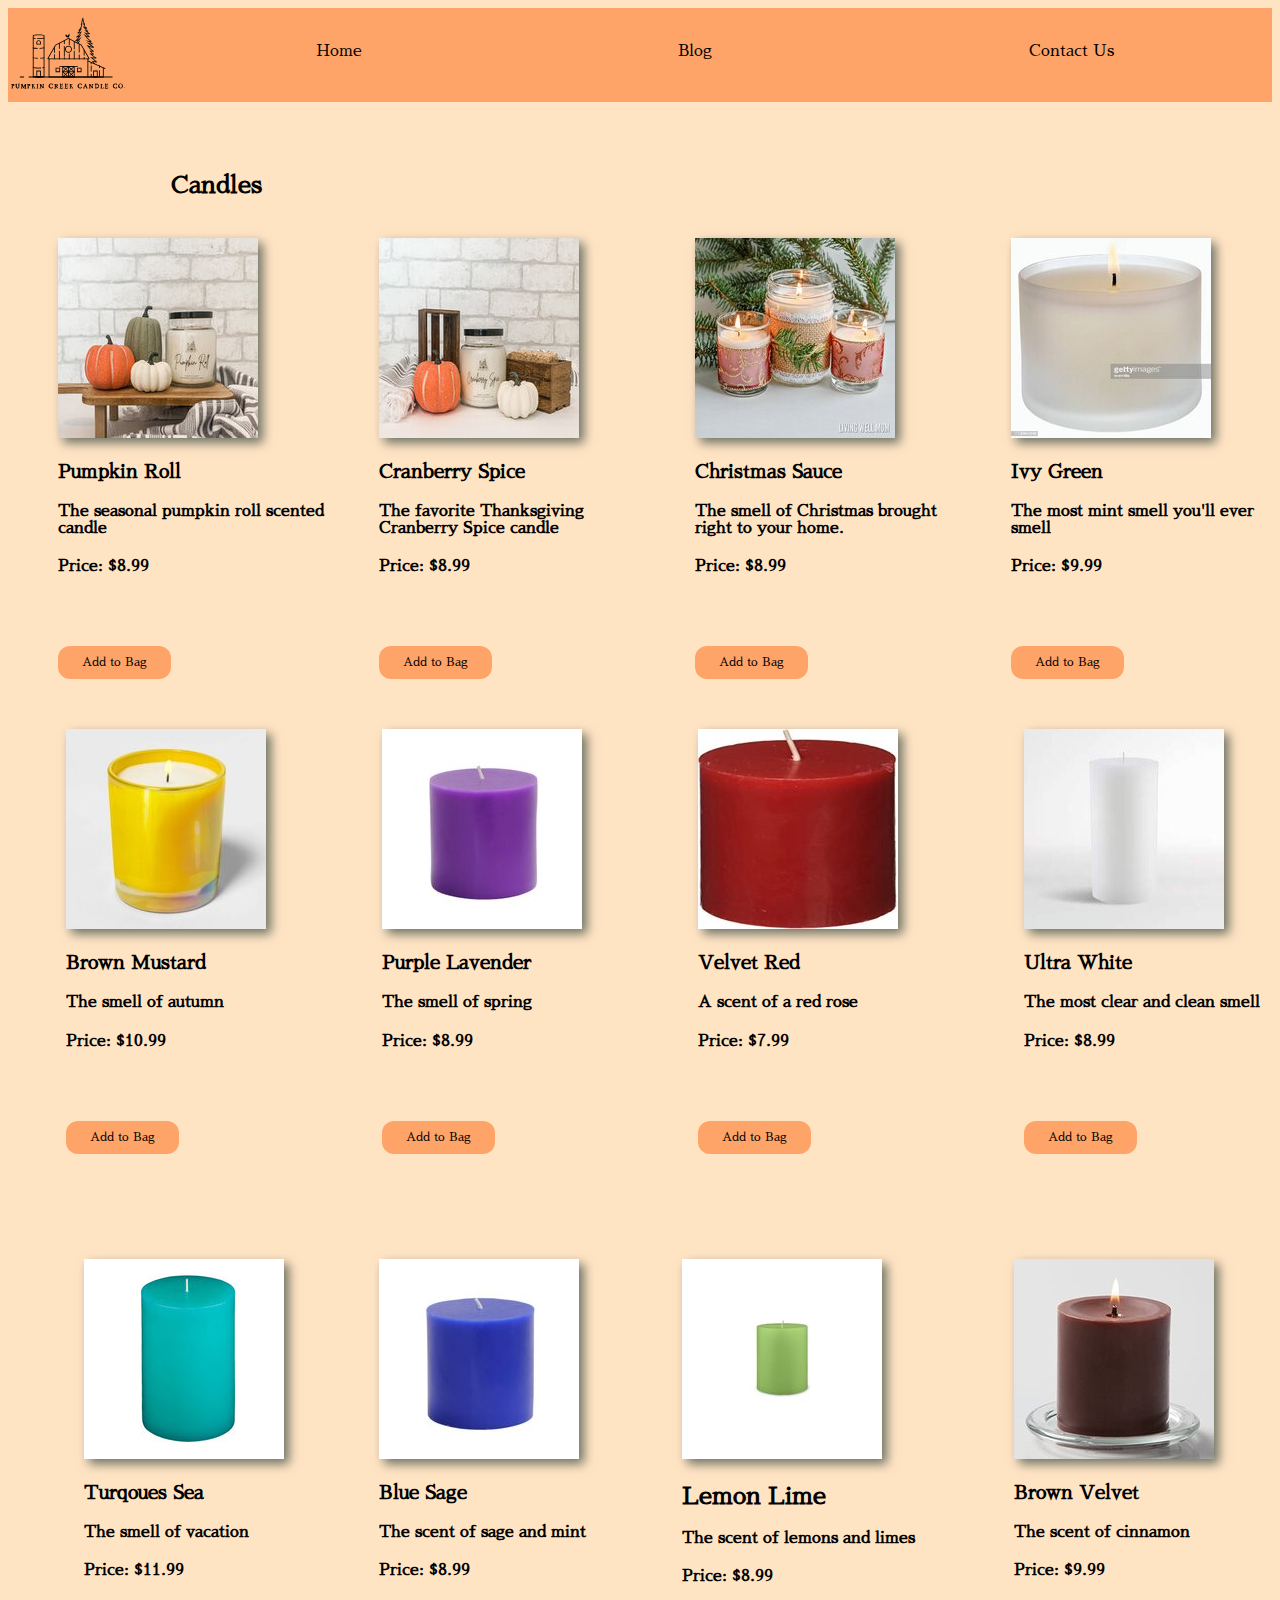
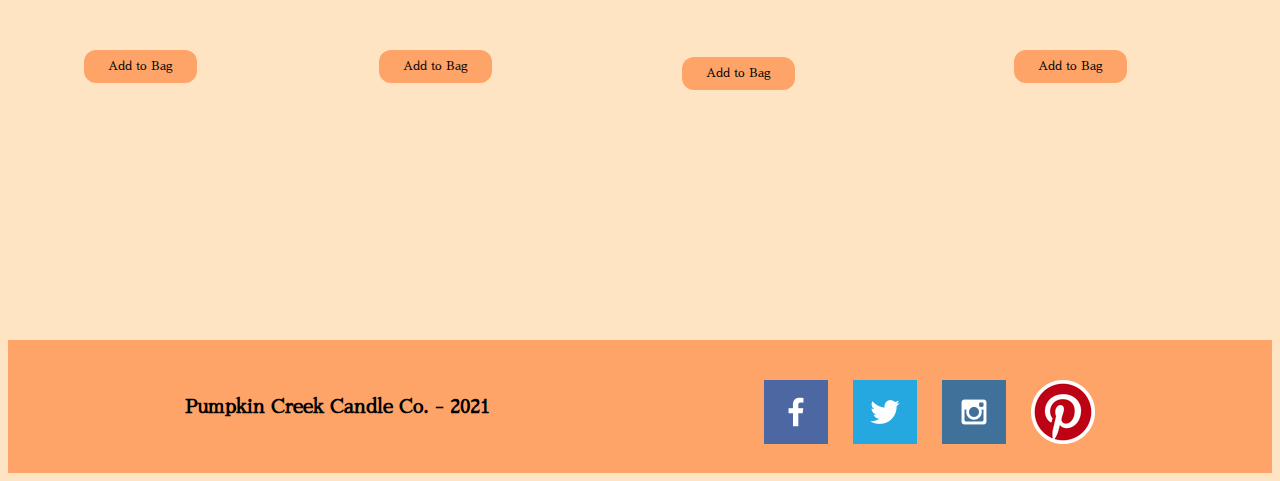
<file: index.html>
<!DOCTYPE html>
<html>

<head>
    <meta charset="UTF-8">
    <meta http-equiv="X-UA-Compatible" content="IE=edge">
    <meta name="viewport" content="width=device-width, initial-scale=1.0">
    <title> Pumpkin Creek Candle Co| | Home</title>
    <link rel="stylesheet" href="styles/style.css">
</head>

<body>
    <div id="content">
        <header>
            <a id="logo" href="index.html">
                <img src="images/Pumpkin Creek Candle Co. Logo.svg" alt="Pumpkin Creek Candle Co. logo">
            </a>

            <nav>
                <a href="pagetwo.html"> Home </a>
                <a href="pagethree.html"> Blog</a>
                <a href="contactus.html"> Contact Us</a>


            </nav>
        </header>


        <main class="homegrid">
            <section class="candles">
                <h2> Candles </h2>
            </section>

            <section class="product1">
                <img class="card-img" src="images/rsz_1real14.jpg" alt="candle image">
                <h3> Pumpkin Roll</h3>
                <h4> The seasonal pumpkin roll scented candle</h4>
                <h4> Price: $8.99</h4>
                <div class="add-to-bag">
                    <a class="bag" href="shoppingbag.html">Add to Bag</a>
                </div>



            </section>

            <section class="product2">
                <img class="card-img" src="images/rsz_real12.jpg" alt="candle image">
                <h3> Cranberry Spice</h3>
                <h4> The favorite Thanksgiving Cranberry Spice candle </h4>
                <h4> Price: $8.99</h4>
                <div class="add-to-bag">
                    <a class="bag" href="shoppingbag.html">Add to Bag</a>
                </div>



            </section>


            <section class="product3">
                <img class="card-img" src="images/candles/rsz_christmascandel.jpg" alt="candle image">
                <h3> Christmas Sauce</h3>
                <h4> The smell of Christmas brought right to your home. </h4>
                <h4> Price: $8.99</h4>
                <div class="add-to-bag">
                    <a class="bag" href="shoppingbag.html">Add to Bag</a>
                </div>



            </section>


            <section class="product4">
                <img class="card-img" src="images/rsz_stockcandle.jpg" alt="candle image">
                <h3> Ivy Green</h3>
                <h4> The most mint smell you'll ever smell</h4>
                <h4> Price: $9.99</h4>
                <div class="add-to-bag">
                    <a class="bag" href="shoppingbag.html">Add to Bag</a>
                </div>


            </section>

            <section class="product5">
                <img class="card-img" src="images/candles/rsz_brownmustard.jpg" alt="candle image">
                <h3> Brown Mustard</h3>
                <h4> The smell of autumn </h4>
                <h4> Price: $10.99</h4>
                <div class="add-to-bag">
                    <a class="bag" href="shoppingbag.html">Add to Bag</a>
                </div>

            </section>

            <section class="product6">
                <img class="card-img" src="images/candles/rsz_purplelavender.jpg" alt="candle image">
                <h3> Purple Lavender</h3>
                <h4> The smell of spring</h4>
                <h4> Price: $8.99</h4>
                <div class="add-to-bag">
                    <a class="bag" href="shoppingbag.html">Add to Bag</a>
                </div>

            </section>

            <section class="product7">
                <img class="card-img" src="images/candles/rsz_redvelvet.jpg" alt="candle image">
                <h3> Velvet Red</h3>
                <h4> A scent of a red rose</h4>
                <h4> Price: $7.99</h4>
                <div class="add-to-bag">
                    <a class="bag" href="shoppingbag.html">Add to Bag</a>
                </div>

            </section>

            <section class="product8">
                <img class="card-img" src="images/candles/rsz_white.jpg" alt="candle image">
                <h3> Ultra White</h3>
                <h4> The most clear and clean smell </h4>
                <h4> Price: $8.99</h4>
                <div class="add-to-bag">
                    <a class="bag" href="shoppingbag.html">Add to Bag</a>
                </div>

            </section>

            <section class="product9">
                <img class="card-img" src="images/candles/rsz_bluecandel.jpg" alt="candle image">
                <h3> Turqoues Sea</h3>
                <h4> The smell of vacation</h4>
                <h4> Price: $11.99</h4>
                <div class="add-to-bag">
                    <a class="bag" href="shoppingbag.html">Add to Bag</a>
                </div>


            </section>

            <section class="product10">
                <img class="card-img" src="images/candles/rsz_blueseacandle.jpg" alt="candle image">
                <h3> Blue Sage</h3>
                <h4> The scent of sage and mint </h4>
                <h4> Price: $8.99</h4>
                <div class="add-to-bag">
                    <a class="bag" href="shoppingbag.html">Add to Bag</a>
                </div>


            </section>

            <section class="product11">
                <img class="card-img" src="images/candles/rsz_limegreen.jpg" alt="candle image">
                <h2> Lemon Lime</h2>
                <h4> The scent of lemons and limes</h4>
                <h4> Price: $8.99</h4>
                <div class="add-to-bag">
                    <a class="bag" href="shoppingbag.html">Add to Bag</a>
                </div>


            </section>

            <section class="product12">
                <img class="card-img" src="images/candles/rsz_browncandle.jpg" alt="candle image">
                <h3> Brown Velvet</h3>
                <h4> The scent of cinnamon</h4>
                <h4> Price: $9.99</h4>
                <div class="add-to-bag">
                    <a class="bag" href="shoppingbag.html">Add to Bag</a>
                </div>


            </section>



        </main>
        <footer>
            <h3>Pumpkin Creek Candle Co. - 2021</h3>


            <div class="social">
                <a href="https://facebook.com" target="_blank">
                    <img src="images/facebook.png" alt="Facebook icon">
                </a>

                <a href="https://twitter.com" target="blank">
                    <img src="images/twitter.png" alt="Twitter icon">
                </a>

                <a href="https://instagram.com" target="blank">
                    <img src="images/instagram.png" alt="Instagram icon">
                </a>
                <a href="https://pinterest.com" target="blank">
                    <img src="images/rsz_pinterest-logo.png" alt="Pinterest icon">
                </a>
            </div>



        </footer>

    </div>
</body>

</html>
</file>
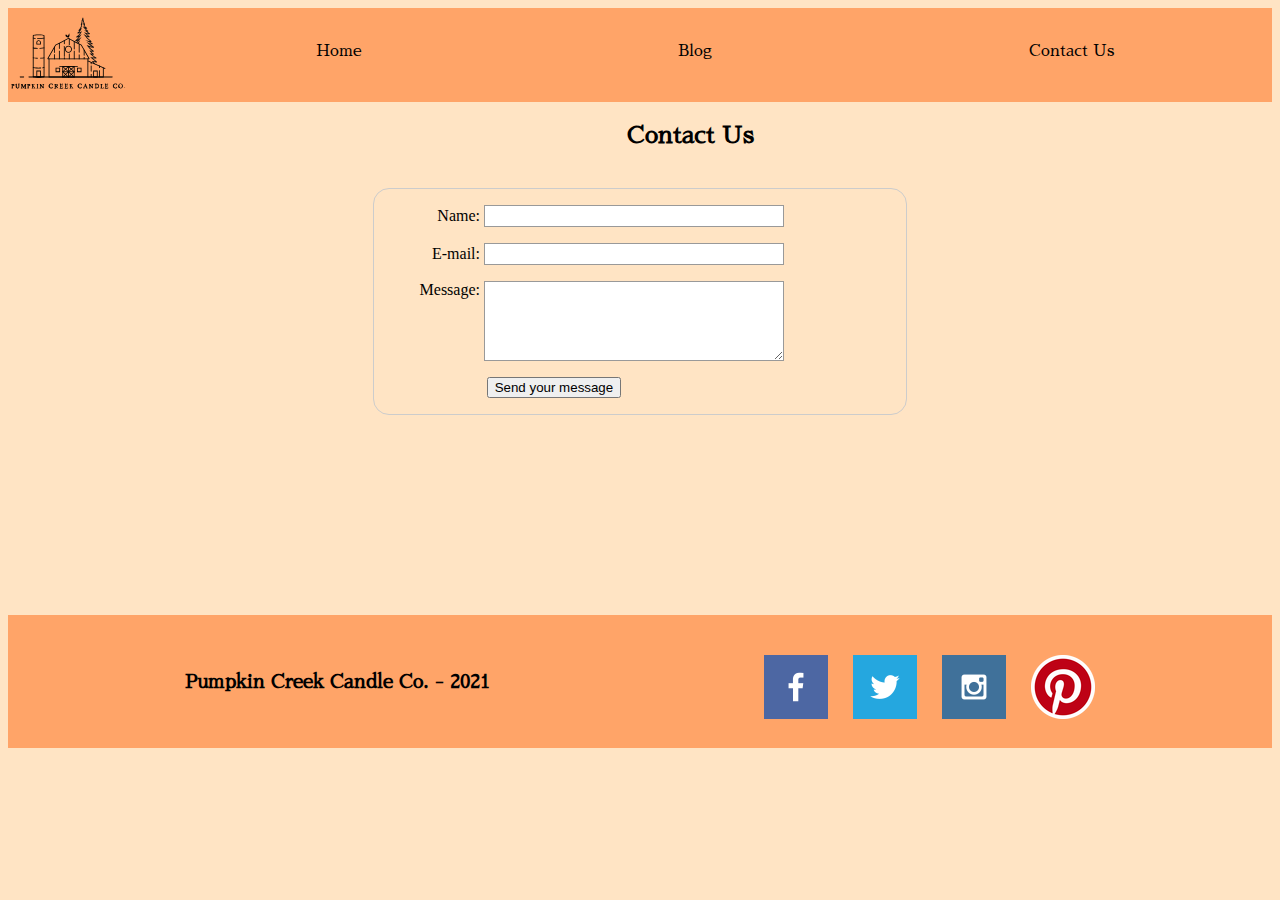
<file: contactus.html>
<!DOCTYPE html>
<html>

<head>
    <meta charset="UTF-8">
    <meta http-equiv="X-UA-Compatible" content="IE=edge">
    <meta name="viewport" content="width=device-width, initial-scale=1.0">
    <title> Pumpkin Creek Candle Co| | Home</title>
    <link rel="stylesheet" href="styles/style.css">
</head>

<body>
    <div id="content">
        <header>
            <a id="logo" href="index.html">
                <img src="images/Pumpkin Creek Candle Co. Logo.svg" alt="Pumpkin Creek Candle Co. logo">
            </a>

            <nav>
                <a href="index.html"> Home </a>
                <a href="pagethree.html"> Blog</a>
                <a href="contactus.html"> Contact Us</a>


            </nav>
        </header>
        <section class="contact">
            <h2> Contact Us </h2>
        </section>

    </div>
    <main>
        <div id="feedback"></div>
        <form action="#" method="post">
            <ul>
                <li>
                    <label for="name">Name:</label>
                    <input type="text" id="name" name="user_name">
                </li>
                <li>
                    <label for="mail">E-mail:</label>
                    <input type="email" id="mail" name="user_email">
                </li>
                <li>
                    <label for="msg">Message:</label>
                    <textarea id="msg" name="user_message"></textarea>
                </li>

                <li class="button">
                    <button type="submit">Send your message</button>
                </li>
            </ul>

        </form>




    </main>


    <footer>
        <h3>Pumpkin Creek Candle Co. - 2021</h3>


        <div class="social">
            <a href="https://facebook.com" target="_blank">
                <img src="images/facebook.png" alt="Facebook icon">
            </a>

            <a href="https://twitter.com" target="blank">
                <img src="images/twitter.png" alt="Twitter icon">
            </a>

            <a href="https://instagram.com" target="blank">
                <img src="images/instagram.png" alt="Instagram icon">
            </a>
            <a href="https://pinterest.com" target="blank">
                <img src="images/rsz_pinterest-logo.png" alt="Pinterest icon">
            </a>
        </div>



    </footer>
    </div>

    <script>
        // get the feedback div element so we can do something with it.
        const feedbackElement = document.getElementById('feedback');
        // get the form so we can read what was entered in it.
        const formElement = document.forms[0];
        // add a 'listener' to wait for a submission of our form. When that happens run the code below.
        formElement.addEventListener('submit', function (e) {
            // stop the form from doing the default action.
            e.preventDefault();
            // set the contents of our feedback element to a message letting the user know the form was submitted successfully. Notice that we pull the name that was entered in the form to personalize the message!
            feedbackElement.innerHTML = 'Hello ' + formElement.user_name.value +
                '! Thank you for your message. We will get back with you as soon as possible!';
            // make the feedback element visible.
            feedbackElement.style.display = "block";
            // add a class to move everything down so our message doesn't cover it.
            document.body.classList.toggle('moveDown');
        });
    </script>
</body>

</html>
</file>
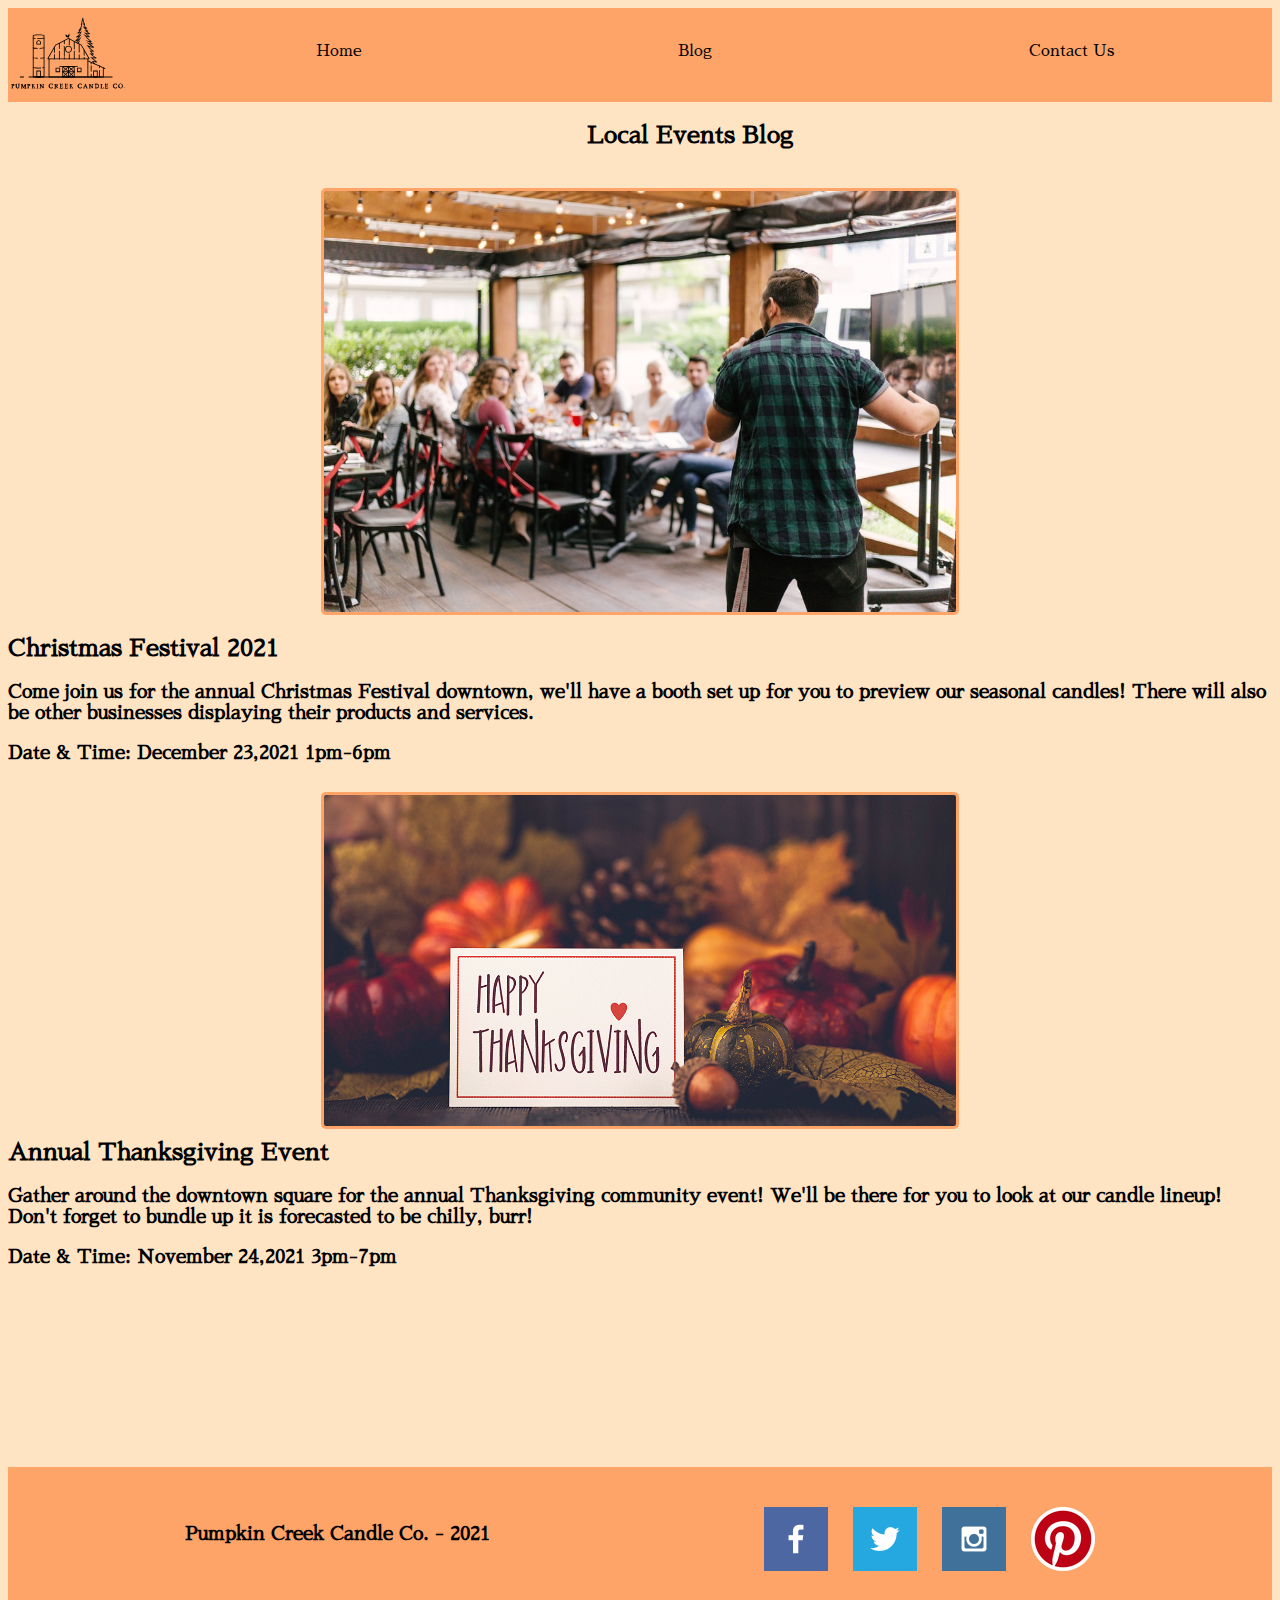
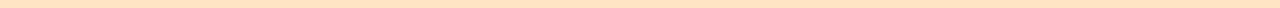
<file: pagethree.html>
<!DOCTYPE html>
<html>

<head>
    <meta charset="UTF-8">
    <meta http-equiv="X-UA-Compatible" content="IE=edge">
    <meta name="viewport" content="width=device-width, initial-scale=1.0">
    <title> Pumpkin Creek Candle Co| | Home</title>
    <link rel="stylesheet" href="styles/style.css">
</head>

<body>
    <div id="content">
        <header>
            <a id="logo" href="index.html">
                <img src="images/Pumpkin Creek Candle Co. Logo.svg" alt="Pumpkin Creek Candle Co. logo">
            </a>


            <nav>
                <a href="index.html"> Home </a>
                <a href="pagethree.html"> Blog</a>
                <a href="contactus.html"> Contact Us</a>


            </nav>
        </header>
        <main class="Home">
            <section class="events">
                 <h2> Local Events Blog </h2>
            </section>

            <section class="post1">
                <img class="communityevent1" src="images/community event-1528605105345-5344ea20e269.jpeg"
                    alt="community event">
                <h2> Christmas Festival 2021</h2>
                <h3> Come join us for the annual Christmas Festival downtown, we'll have a booth set up for
                    you to preview our seasonal candles! There will also be other businesses displaying their products and services.
                </h3>
                <h3> Date & Time: December 23,2021 1pm-6pm</h3>

            </section>

            <section class="post2">
                <img class="communityevent2" src="images/thanks-1200x6308.png" alt="community event">
                <h2> Annual Thanksgiving Event</h2>
                <h3> Gather around the downtown square for the annual Thanksgiving community event! We'll be there for
                    you to look at our candle lineup! Don't forget to bundle up it is forecasted to be chilly, burr!
                </h3>
                <h3> Date & Time: November 24,2021 3pm-7pm</h3>

            </section>


        </main>



        <footer>
            <h3>Pumpkin Creek Candle Co. - 2021</h3>


            <div class="social">
                <a href="https://facebook.com" target="_blank">
                    <img src="images/facebook.png" alt="Facebook icon">
                </a>

                <a href="https://twitter.com" target="blank">
                    <img src="images/twitter.png" alt="Twitter icon">
                </a>

                <a href="https://instagram.com" target="blank">
                    <img src="images/instagram.png" alt="Instagram icon">
                </a>
                <a href="https://pinterest.com" target="blank">
                    <img src="images/rsz_pinterest-logo.png" alt="Pinterest icon">
                </a>
            </div>



        </footer>
    </div>
</body>

</html>
</file>
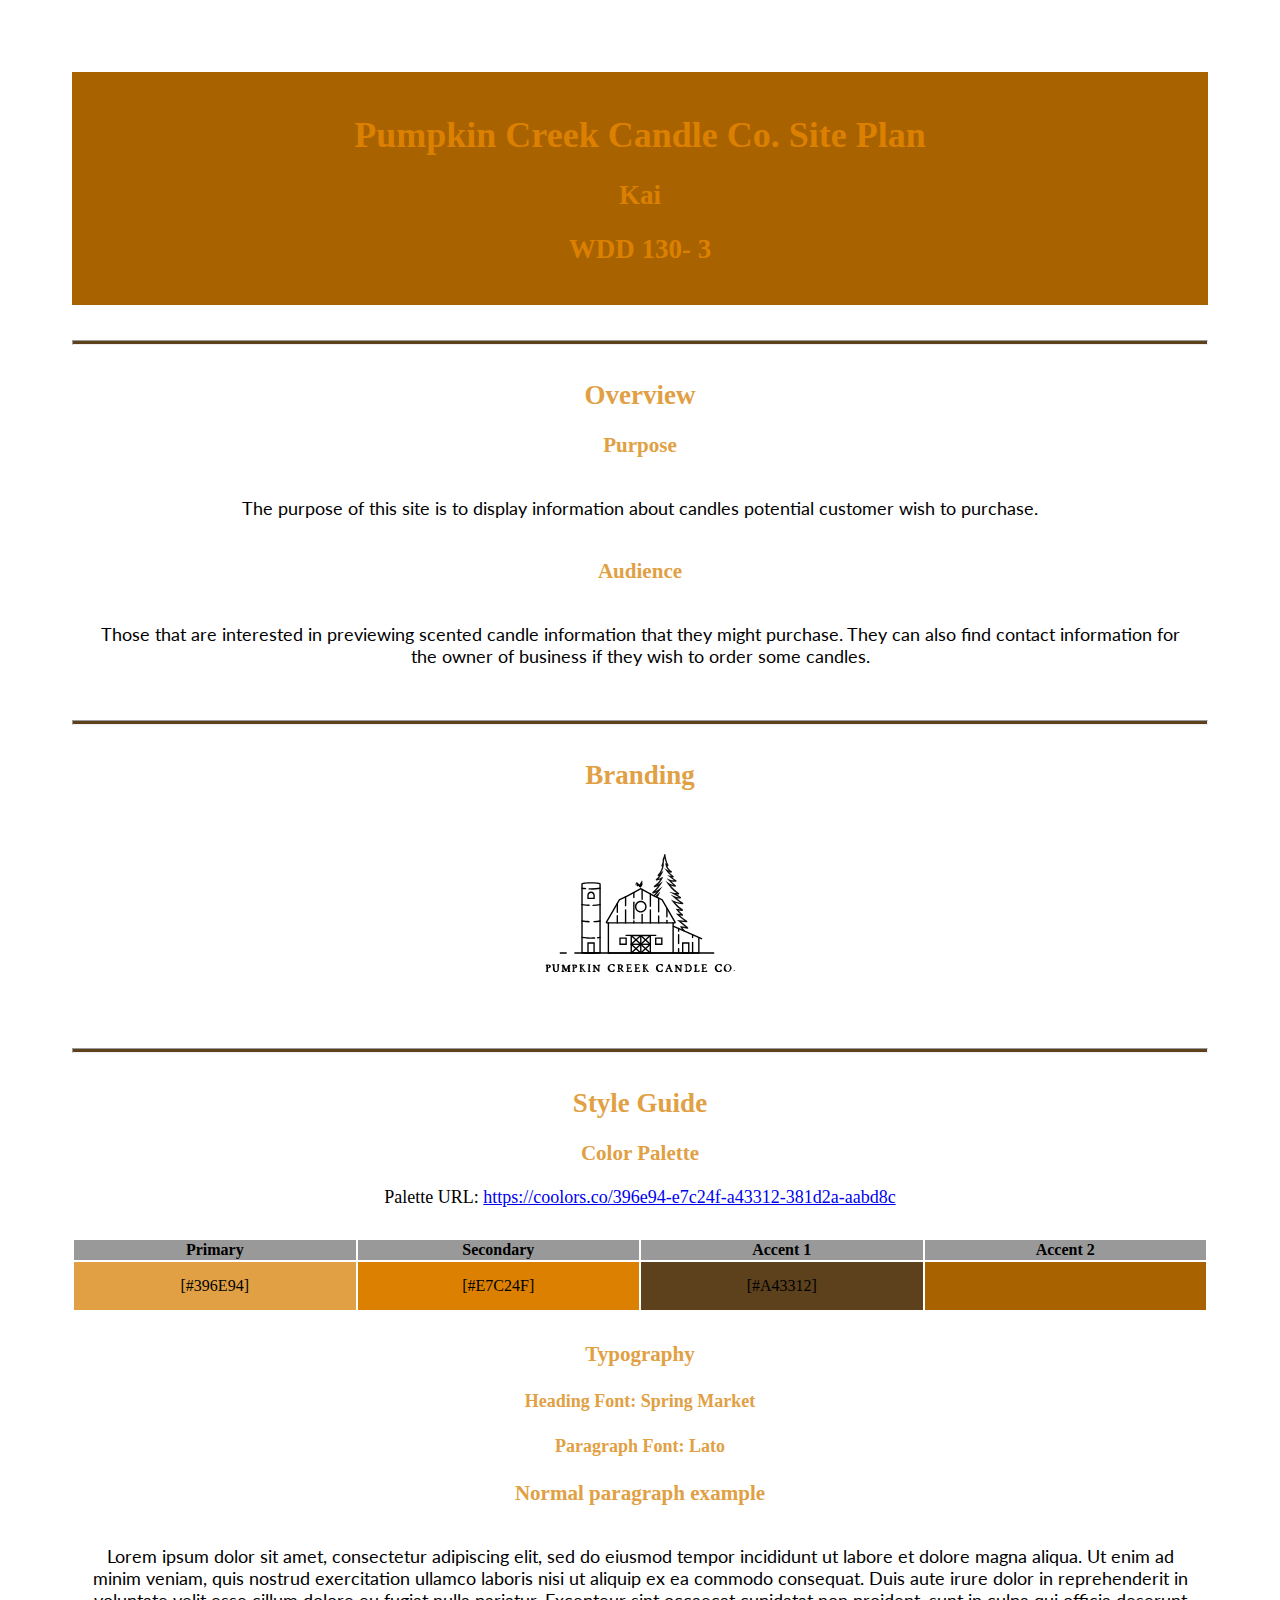
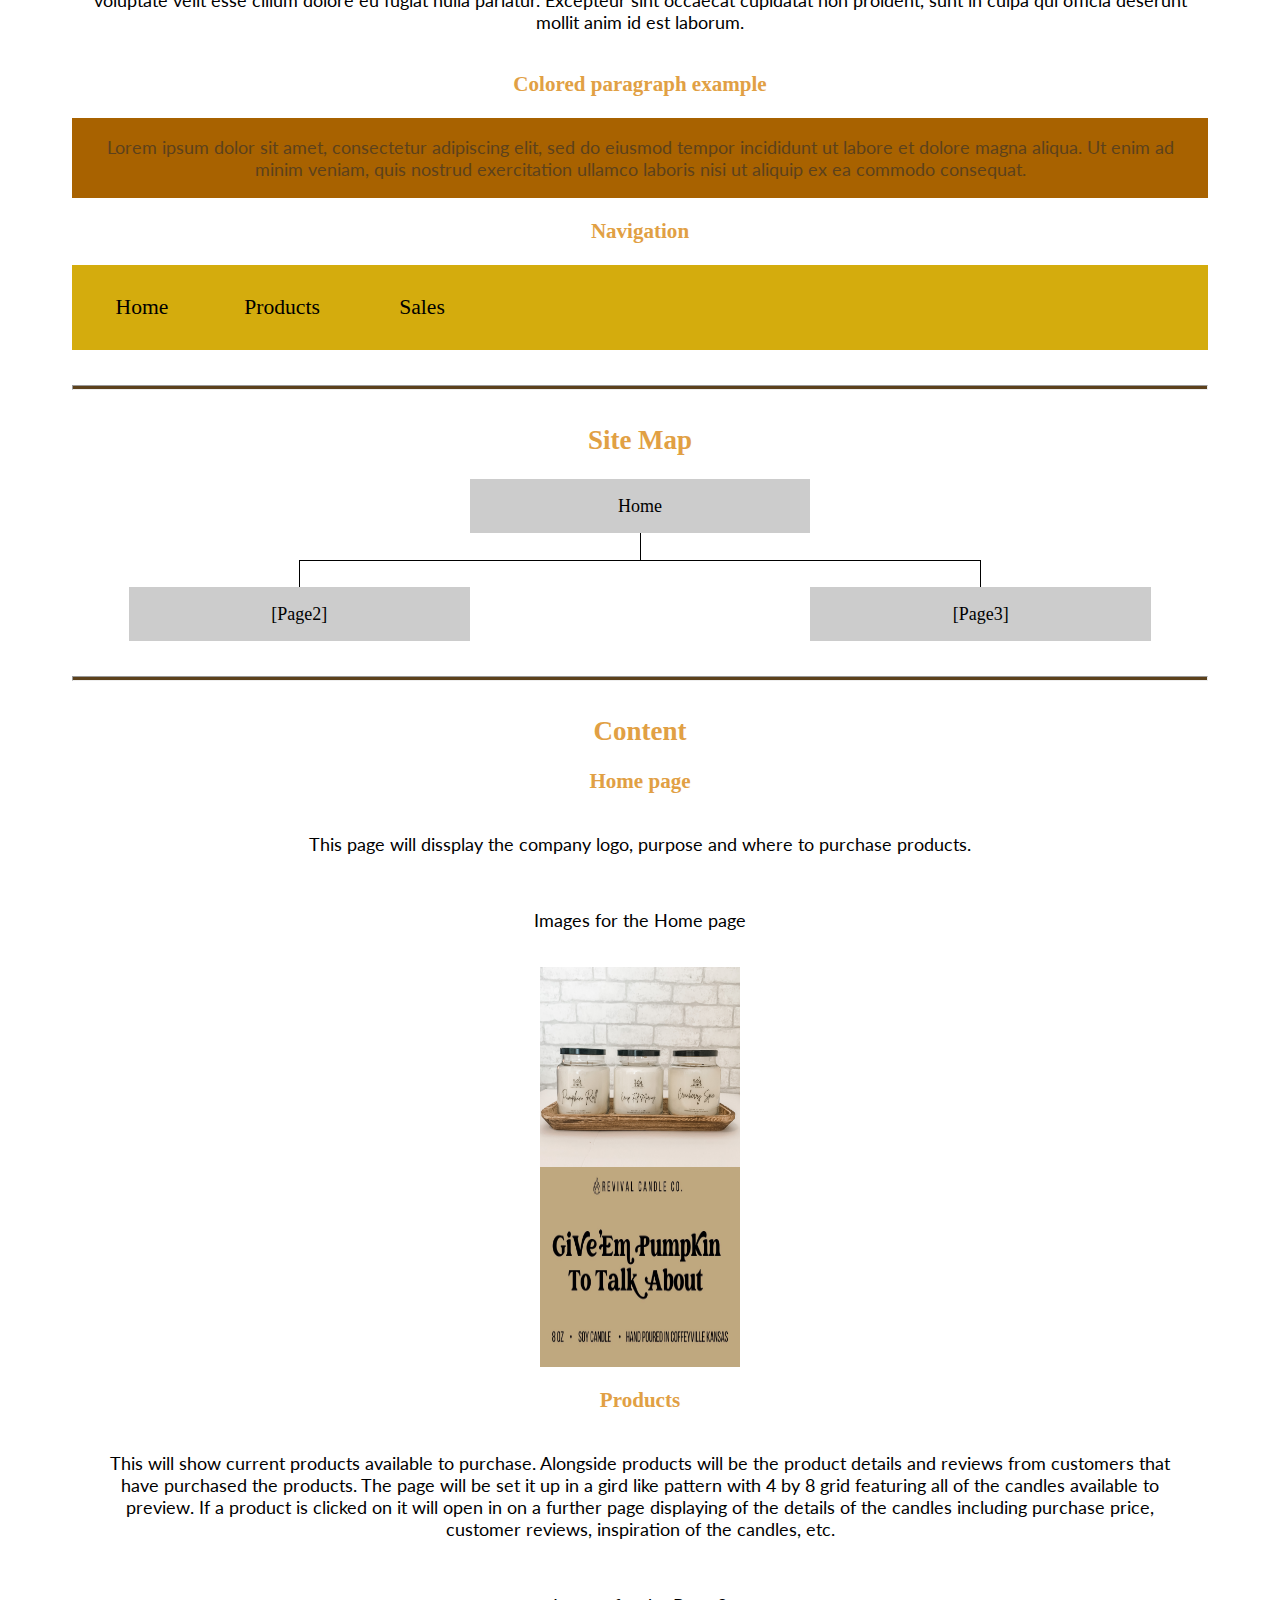
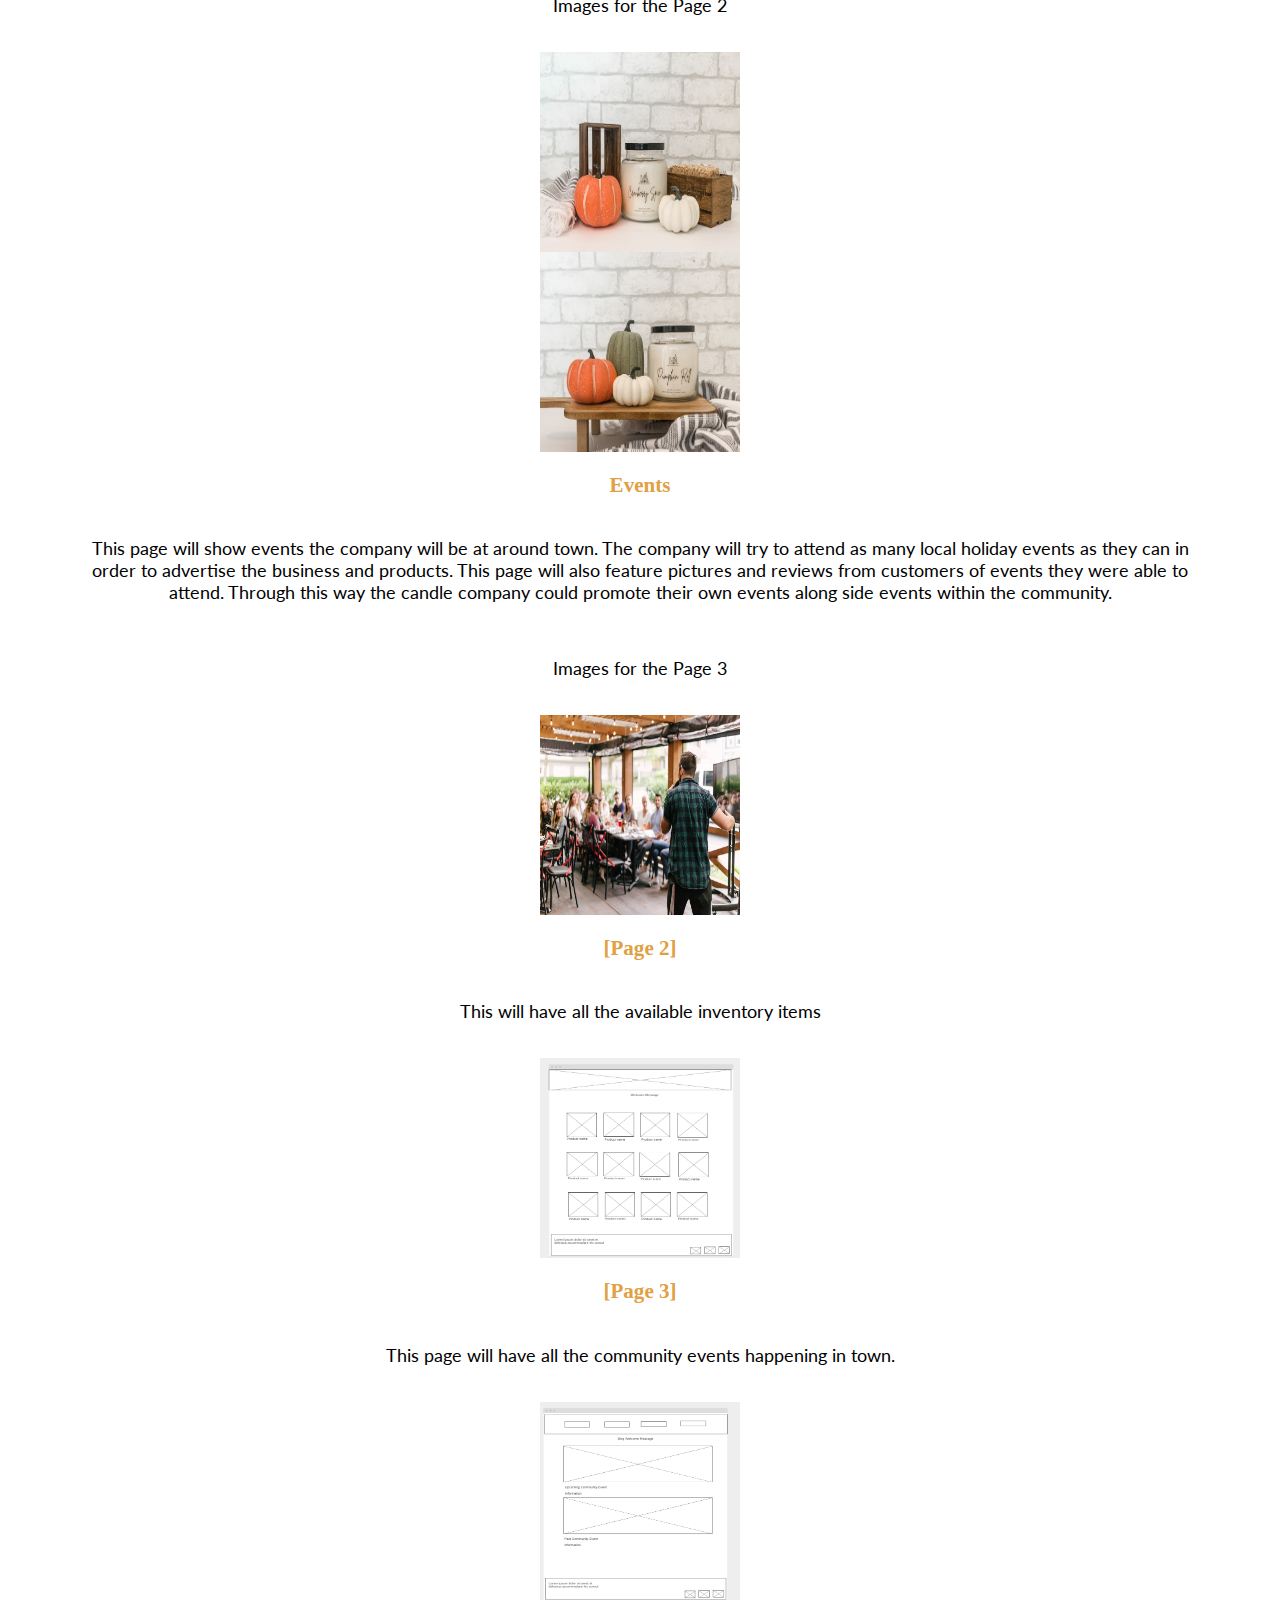
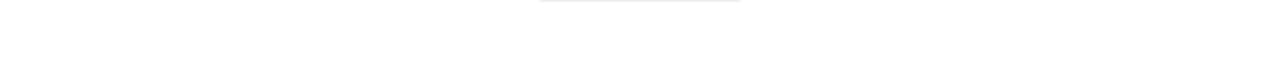
<file: siteplan.html>
<html lang="en-us"><head>
  <meta charset="utf-8">
  <title>Site Plan</title>
  <link type="text/css" rel="stylesheet" href="siteplan.css">
</head>

<body>
  <header>
    <h1>Pumpkin Creek Candle Co. Site Plan</h1>
    <h2>Kai</h2>
    <h2>WDD 130- 3</h2>
    <!-- In the header above, add the name or your site, your name and class number. For example if you are in section 3 you would put WDD 130.03 -->
  </header>
  <main>

    <!-- ------------------------Steps 2-3------------------------------ -->
    <hr>
    <h2>Overview</h2>
    <h3>Purpose</h3>
    <p>The purpose of this site is to display information about candles potential customer wish to purchase.  </p>  <!-- change this -->


    <h3>Audience</h3>
    <p>Those that are interested in previewing scented candle information that they might purchase. They can also find contact
      information for the owner of business if they wish to order some candles.   </p>  <!-- change this -->

    <hr>
    <h2>Branding</h2>
    <!-- Replace this with some sort of logo for your site.  A logo can be as simple as the name of your site in a nice font :) -->
    <img src="images/Pumpkin Creek Candle Co. Logo.svg" alt="Logo image">
    <hr>
    <h2>
      Style Guide
    </h2>

    <!-- ------------------------Steps 4-8------------------------------ -->

    <h3>
      Color Palette
    </h3>
    <!--  The colors you choose for a website are one of the most important decisions you will make. Follow the instructions on the activity in iLearn then return and replace the color codes below with the hex color codes (the 6 digit numbers that show at the bottom of each color) for the colors you have chosen below.  You should have at least 2 colors but do not have to fill in all 4 if you do not need them.  -->

    <!-- Copy and paste the URL to your finished palette below Make sure to paste it into both spots -->
    Palette URL: <a href="https://coolors.co/396e94-e7c24f-a43312-381d2a-aabd8c" target="_blank">https://coolors.co/396e94-e7c24f-a43312-381d2a-aabd8c</a>


    <table class="colors">
      <tbody><tr><th>Primary</th><th>Secondary</th><th>Accent 1</th><th>Accent 2</th></tr>
      <!-- Replace the numbers in the boxes below with your hex color codes. Then switch to the site-plan.css file and change your colors there as well. -->
      <tr><td class="primary">[#396E94]</td><td class="secondary">[#E7C24F]</td><td class="accent1">[#A43312]</td><td class="accent2"></td></tr>
    </tbody></table>

    <!-- ------------------------Step 9------------------------------ -->

    <h3>
      Typography
    </h3>
    <!-- Choose a font for your paragraphs (body copy) and headlines. What font(s) have you chosen? Why did you choose what you did?  Make sure to review the list of web safe fonts at W3Schools.org as a starting point.  Think also about which of your colors above you might use for background and font colors. -->

    <h4>
      Heading Font: Spring Market   <!-- change this -->
    </h4>
    <h4>
      Paragraph Font: Lato  <!-- change this -->
    </h4>
    <h3>
      Normal paragraph example
    </h3>
    <p>
      Lorem ipsum dolor sit amet, consectetur adipiscing elit, sed do eiusmod tempor incididunt ut labore et dolore magna aliqua. Ut enim ad minim veniam, quis nostrud exercitation ullamco laboris nisi ut aliquip ex ea commodo consequat. Duis aute irure dolor in reprehenderit in voluptate velit esse cillum dolore eu fugiat nulla pariatur. Excepteur sint occaecat cupidatat non proident, sunt in culpa qui officia deserunt mollit anim id est laborum.
    </p>
    <h3>
      Colored paragraph example
    </h3>
    <p class="colored">
      Lorem ipsum dolor sit amet, consectetur adipiscing elit, sed do eiusmod tempor incididunt ut labore et dolore magna aliqua. Ut enim ad minim veniam, quis nostrud exercitation ullamco laboris nisi ut aliquip ex ea commodo consequat. 
    </p>

    <!-- ------------------------Step 10------------------------------ -->

    <h3>
      Navigation
    </h3>
    <!-- Think about how you want your navigation bar to look. In the site-plan.css file change the colors to your colors to get the look you desire. --> 
    <nav>
      <a href="#">Home</a>
      <a href="#">Products</a>
      <a href="#">Sales</a>
    </nav>
    <hr>
    <h2>
      Site Map
    </h2>
    <div class="sitemap">
      <div class="sm-home">
        Home
      </div>
      <div class="sm-page2">
        [Page2] <!-- change this -->
      </div>
      <div class="sm-page3">
        [Page3]  <!-- change this -->
      </div>

      <div class="top">
        &nbsp;
      </div>
      <div class="left">
        &nbsp;
      </div>
      <div class="right">
        &nbsp;
      </div>

    </div>

    <!-- --------Content Section -------------- -->
    <hr>
    <h2>
      Content
    </h2>
    <h3>Home page</h3>
    <p>
      This page will dissplay the company logo, purpose and where to purchase products.
    </p>
    <p>Images for the Home page</p>
      <img src="images/hero.JPG"" alt="Hero-image">
      <img src="images/Give pumpkin label.jpeg" alt="Give Pumpkin label">

    
    <h3>Products</h3>
    <p>
      This will show current products available to purchase. Alongside products will be the product details and reviews from customers that have 
      purchased the products. The page will be set it up in a gird like pattern with 4 by 8 grid featuring all of the candles available to preview.
      If a product is clicked on it will open in on a further page displaying of the details of the candles including purchase price, customer reviews, 
      inspiration of the candles, etc. 
    </p>
    <p>Images for the Page 2</p>
      <img src="images/2pumpkin.JPG" alt="2 pumpkin Image">
      <img src="images/3pumkin.JPG" alt="3 pumpkin Image">

    
    <h3>Events</h3>
    <p>
      This page will show events the company will be at around town. The company will try to attend as many local holiday events as they can in order to advertise the business and 
      products. This page will also feature pictures and reviews from customers of events they were able to attend. Through this way the candle company could promote their own events 
      along side events within the community.  
    </p>
    <p>Images for the Page 3</p>
      <img src="images/community event-1528605105345-5344ea20e269.jpeg" alt="community event>
      <img src="images/DowntownCoffeyville-1_66BAAB83-3122-47C5-BD73421C2FBCCC75_2760aeee-fbff-4f53-84a825319c75fb92.jpg" alt="community

    
    <hr>
    <h2>
      Wireframes
    </h2>
    <p>
      Create three wireframes for your site. One for each page and list them here</p>

    <h3>Home</h3>
    <p>         
      Will have a welcome page here and featured products with selection menu 
    </p>
    <img src="#" alt="home page wireframe">

    <h3>[Page 2]</h3>
    <p>         
      This will have all the available inventory items
    </p>
    <img src="images/Screen Shot 2021-11-11 at 4.41.44 PM.jpg" alt="page 2 wireframe">

    <h3>[Page 3]</h3>
    <p>         
      This page will have all the community events happening in town. 
    </p>
    <img src="images/Blog.jpg" alt="page 3 wireframe">
  </main>


</body></html>
</file>
<file: styles/style.css>
/* Header Style Details  */

/* Potential colors: E1A044, DB8000, 5C411C, A86200*/


/*Font Information*/

@import url('https://fonts.googleapis.com/css2?family=Birthstone+Bounce&family=Lato:wght@300&family=Playfair+Display:wght@500&family=Sawarabi+Mincho&display=swap');

#logo img {
  text-align: left;
  width: 120px;

}

header {
  text-align: left;
  background-color: E1A044;
  font-family: 'Birthstone Bounce', cursive;
  font-family: 'Sawarabi Mincho', sans-serif;

}

.Home {
  font-family: 'Birthstone Bounce', cursive;
  font-family: 'Sawarabi Mincho', sans-serif;
}

.candles {
  text-align: center;
  padding-bottom: 20px;
  padding-left: 100px;
}

.events {
  text-align: center;
  padding-bottom: 20px;
  padding-left: 100px;
}
.contact {
  text-align: center;
  padding-bottom: 20px;
  padding-left: 100px;
  font-family: 'Birthstone Bounce', cursive;
  font-family: 'Sawarabi Mincho', sans-serif;
}

.communityevent1{
  display: block;
  margin-left: auto;
  margin-right: auto;
  width: 50%;
  border-style: solid;
  border-radius: 5px;
  border-color: #ffa468;
}

.communityevent2{
  display: block;
  margin-left: auto;
  margin-right: auto;
  width: 50%;
  border-style: solid;
  border-radius: 5px;
  border-color: #ffa468;
  position: relative;
  top: 10px;
}


#hero-img {
  text-align: center;
  width: 100%;

}


.add-to-bag {

  background-color: #ffa468;
  text-decoration: none;
  font-size: 12px;
  padding: 10px 24px;
  margin-top: 50px;
  border-radius: 12px;
  margin-bottom: 50px;
  display: inline-block;
  color: black;

}

.bag {
  text-decoration: none;
  color: black;
}

.add-to-bag:hover {
  background-color: #cc5200;
  text-decoration: none;


}

.add-to-bag {
  text-decoration: none;

}

.card-img {

  border: 10px rgb(184, 117, 72);
  transition: transform .5s;
  box-shadow: 5px 5px 10px #6f7364;


}

.card-img:hover {
  opacity: .6;
  transform: scale(1.1);
}

header {
  text-align: left;
  background-color: #ffa468;
  display: grid;
  grid-template-columns: 150px auto;
}

nav {
  display: flex;
  justify-content: space-around;
}

nav a {
  text-align: center;
  color: black;
  text-decoration: none;
  padding: 35px;
  display: flex;
  justify-content: space-around;
}

nav a:hover {
  background-color: #cc5200;
  color: whitesmoke;
}

body {
  background-color: bisque;
}

.homegrid {
  display: grid;
  grid-template-columns: repeat(4, 1fr);
  justify-content: center;
  justify-items: center;
  padding-top: 50px;
  font-family: 'Sawarabi Mincho', sans-serif;
}

.product1 {
  grid-column: 1/2;
  padding-left: 50px;
  text-decoration: none;

}

.product2 {
  grid-column: 2/3;
  padding-left: 55px;
  text-decoration: none;

}
.product3{
  padding-left: 55px;
}

.product4{
  padding-left: 55px;
}

.product5{
  padding-bottom: 55px;
}


.product8{
  padding-left: 55px;
}

.product9{
  padding-left: 35px;
}

footer {
  text-align: left;
  background-color: #ffa468;
  display: grid;
  grid-template-columns: 150px auto;
  margin-top: 200px;
  padding: 25px 50px;
  display: flex;
  justify-content: space-around;
  align-items: center;
  font-family: 'Birthstone Bounce', cursive;
  font-family: 'Sawarabi Mincho', sans-serif;
}

footer .social img {
  padding-top: 15px;


}

.social a {
  text-decoration: none;
  justify-content: center;
  padding-left: 20px;



}

.social {
  text-align: left;

}




/*Contact us*/
form {
  /* Center the form on the page */
  margin: 0 auto;
  width: 500px;
  /* Form outline */
  padding: 1em;
  border: 1px solid #CCC;
  border-radius: 1em;
}

ul {
  list-style: none;
  padding: 0;
  margin: 0;
}

form li+li {
  margin-top: 1em;
}

label {
  /* Uniform size & alignment */
  display: inline-block;
  width: 90px;
  text-align: right;
}

input,
textarea {
  /* To make sure that all text fields have the same font settings
     By default, textareas have a monospace font */
  font: 1em sans-serif;

  /* Uniform text field size */
  width: 300px;
  box-sizing: border-box;

  /* Match form field borders */
  border: 1px solid #999;
}

input:focus,
textarea:focus {
  /* Additional highlight for focused elements */
  border-color: #000;
}

textarea {
  /* Align multiline text fields with their labels */
  vertical-align: top;

  /* Provide space to type some text */
  height: 5em;
}

.button {
  /* Align buttons with the text fields */
  padding-left: 90px;
  /* same size as the label elements */
}

button {
  /* This extra margin represent roughly the same space as the space
     between the labels and their text fields */
  margin-left: .5em;
}

#feedback {
  background-color: #ffa468;
  position: absolute;
  top: 0;
  left: 0;
  right: 0;
  padding: .5em;
  /* make this element invisible until we are ready for it */
  display: none;
}

.moveDown {
  margin-top: 3em;
}
</file>
<file: siteplan.css>
/* if you are using any Google fonts change the font names below to your fonts. 
Any spaces in your font name should be replaced with a +. 
Fonts are separated by a | */
@import url('https://fonts.googleapis.com/css?family=IM+Fell+French+Canon+SC|Lato');

:root {
  /* change the values below to your colors from your palette */
  --primary-color: #E1A044   ;
  --secondary-color: #DB8000 ;
  --accent1-color: #5C411C;
  --accent2-color: A86200;

  /* change the values below to your chosen font(s) */
  --heading-font: "IM Fell French Canon SC";
  --paragraph-font: Lato, Helvetica, sans-serif;

  /* these colors below should be chosen from among your palette colors above */
  --headline-color-on-white: #E1A044;  /* headlines on a white background */ 
  --headline-color-on-color: #DB8000; /* headlines on a colored background */ 
  --paragraph-color-on-white: #396E94; /* paragraph text on a white background */ 
  --paragraph-color-on-color: #5C411C; /* paragraph text on a colored background */ 
  --paragraph-background-color: #A86200  ;
  --nav-link-color: #white;
  --nav-background-color: #D4AC0D;
  --nav-hover-link-color: white;
  --nav-hover-background-color: #DB8000;
}


/*  Look around below...but DON'T CHANGE ANYTHING! */

body {
  max-width: 1200px;
  margin: 0 auto;
  padding: 4em;
  font-size: 18px;
  text-align: center;
}
img {
  display: block;
  margin: 0 auto;
  height: 200px;
  width: 200px;
}
h1, h2, h3, h4, h5, h6 {
  font-family: var(--heading-font);
  color: var(--headline-color-on-white);
}
h2 {
  text-align: center;
}
hr {
  height: 3px;
  margin: 35px 0;
  background: var(--accent1-color);
}
header {
  padding: 1em;
  text-align: center;
  color: var(--paragraph-color-on-color);
  background-color: var(--paragraph-background-color);
}
header > h1, header > h2 {
  color: var(--headline-color-on-color);
}

p {
  font-family: var(--paragraph-font);
  color: var(--paragraph-color);
  padding: 1em;

}
.colors {
  width: 100%;
  min-width: 350px;
  margin: 30px auto;
  text-align: center;
}
.colors th {
  background-color: #999;
}
.colors td{
  width: 25%;
  height: 3em;
}

.primary {
  background-color: var(--primary-color);
}
.secondary {
  background-color: var(--secondary-color);
}
.accent1 {
  background-color: var(--accent1-color);
}
.accent2{
  background-color: var(--accent2-color);
}

p.colored {
  background-color: var(--paragraph-background-color);
  color: var(--paragraph-color-on-color);
}

nav {
  background-color: var(--nav-background-color);
  line-height: 3em;
  text-align: center;
  font-size: 1.2em;
}
nav  {
  list-style-type: none;
  display: flex;

}
nav a {
  padding:1em;
  min-width: 120px;
  text-decoration: none;
  padding: 10px;

}
nav a:link, nav a:visited {
  color: var(--nav-link-color);
}
nav a:hover {
  color: var(--nav-hover-link-color);
  background-color: var(--nav-hover-background-color);
}

.sitemap {
  display: grid;
  justify-content: center;

  grid-template-columns: repeat(6, 15%);
  grid-template-rows: 3em 1.5em 1.5em 3em;
  grid-template-areas: ". . home home . ."
    ". . . top . ."
    ". left left right right ."
    "page2 page2 . . page3 page3";
}
.sitemap > div {

  text-align: center;

}
.sm-home {
  grid-area: home;
  background-color: #ccc;
  line-height: 3em;
}
.sm-page2 {
  grid-area: page2;
  background-color: #ccc;
  line-height: 3em;
}
.sm-page3 {
  grid-area: page3;
  background-color: #ccc;
  line-height: 3em;
}

.top {
  grid-area: top;
  border-left: 1px solid;
}

.left {
  grid-area: left;
  border-top: 1px solid;
  border-left: 1px solid;
}

.right {
  grid-area: right;
  border-top: 1px solid;
  border-right: 1px solid;
}
</file>
